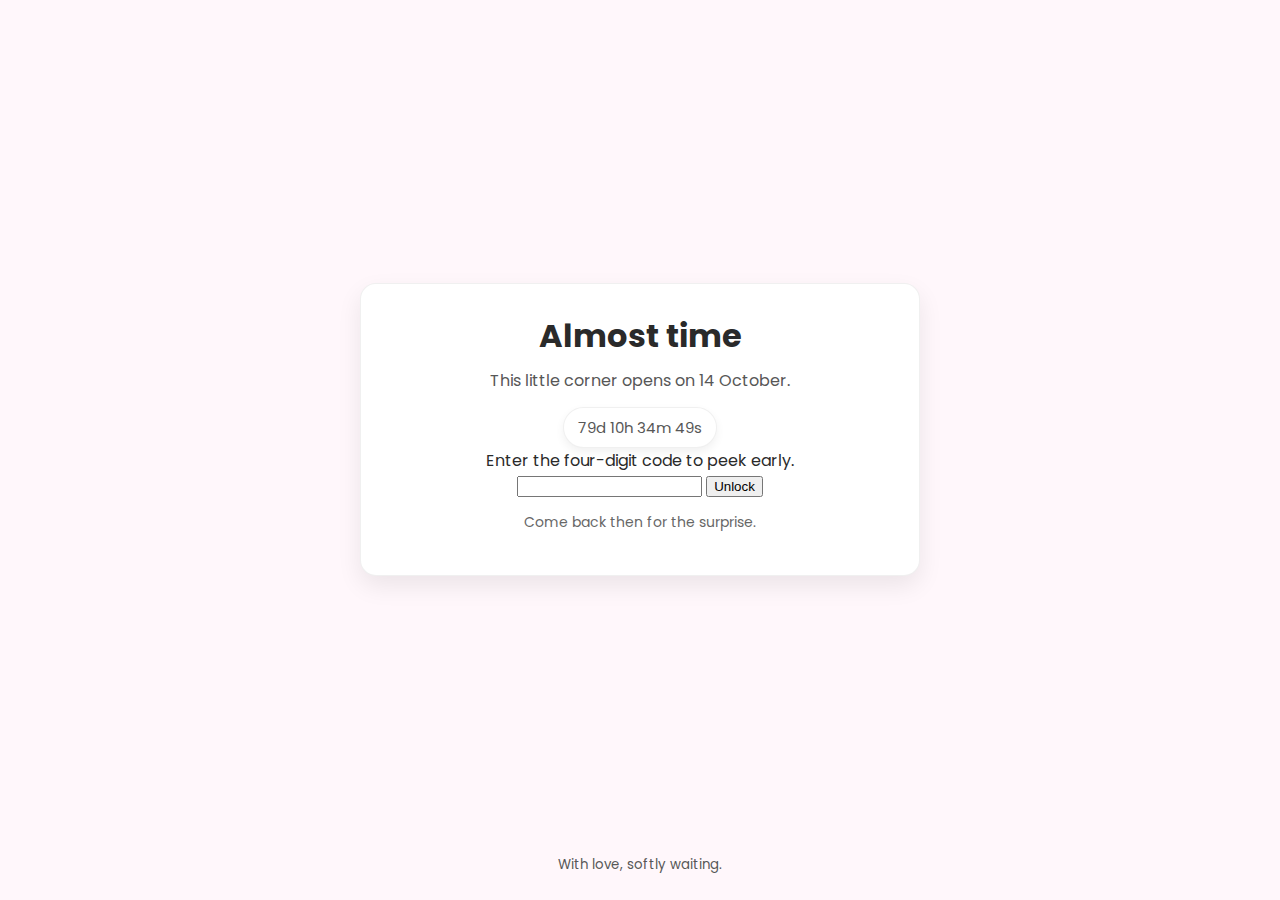
<file: index.html>
<!DOCTYPE html>
<html lang="en">

<head>
  <meta charset="utf-8" />
  <meta name="viewport" content="width=device-width, initial-scale=1" />
  <title>Almost Time | For Raghad 👑</title>
  <meta name="description" content="This little corner opens on 14 October." />
  <link rel="preconnect" href="https://fonts.gstatic.com" crossorigin>
  <link href="https://fonts.googleapis.com/css2?family=Poppins:wght@300;400;600&display=swap" rel="stylesheet">
  <link rel="apple-touch-icon" sizes="180x180" href="/favicons/apple-touch-icon.png">
  <link rel="icon" type="image/png" sizes="32x32" href="/favicons/favicon-32x32.png">
  <link rel="icon" type="image/png" sizes="16x16" href="/favicons/favicon-16x16.png">
  <link rel="manifest" href="/favicons/site.webmanifest">
  <link rel="stylesheet" href="locked.css" />
</head>

<body data-birthday="2025-10-14">
  <div class="center">
    <section class="lock-card" role="dialog" aria-labelledby="lock-title" aria-describedby="lock-desc">
      <h1 id="lock-title">Almost time</h1>
      <p id="lock-desc">This little corner opens on 14 October.</p>
      <div class="chip" id="countdown" aria-live="polite">Countdown loading...</div>
      <form id="unlockForm" class="unlock-form" autocomplete="off">
        <label for="unlockCode">Enter the four-digit code to peek early.</label>
        <div class="unlock-input">
          <input id="unlockCode" name="unlockCode" type="password" inputmode="numeric" pattern="[0-9]*" maxlength="4"
            autocomplete="one-time-code" aria-describedby="unlockStatus" />
          <button type="submit">Unlock</button>
        </div>
        <p id="unlockStatus" class="unlock-status" role="status" aria-live="polite"></p>
      </form>
      <p class="soft-note">Come back then for the surprise.</p>
    </section>
    <footer class="foot">
      <small>With love, softly waiting.</small>
    </footer>
  </div>
  <noscript>
    Please enable JavaScript to see the live countdown.
  </noscript>
  <!-- Mobile block overlay -->
  <div id="mobileBlock" class="mobile-block" role="dialog" aria-modal="true" aria-hidden="true" hidden>
    <div class="mobile-block__inner" role="document">
      <h2 class="mobile-block__title">Please use a tablet or PC</h2>
      <p class="mobile-block__desc">This experience was designed for larger screens. For the best experience, please
        open this site on a tablet or computer.</p>
      <div class="mobile-block__actions">
      </div>
    </div>
  </div>
  <script src="locked.js" defer></script>
</body>

</html>
</file>
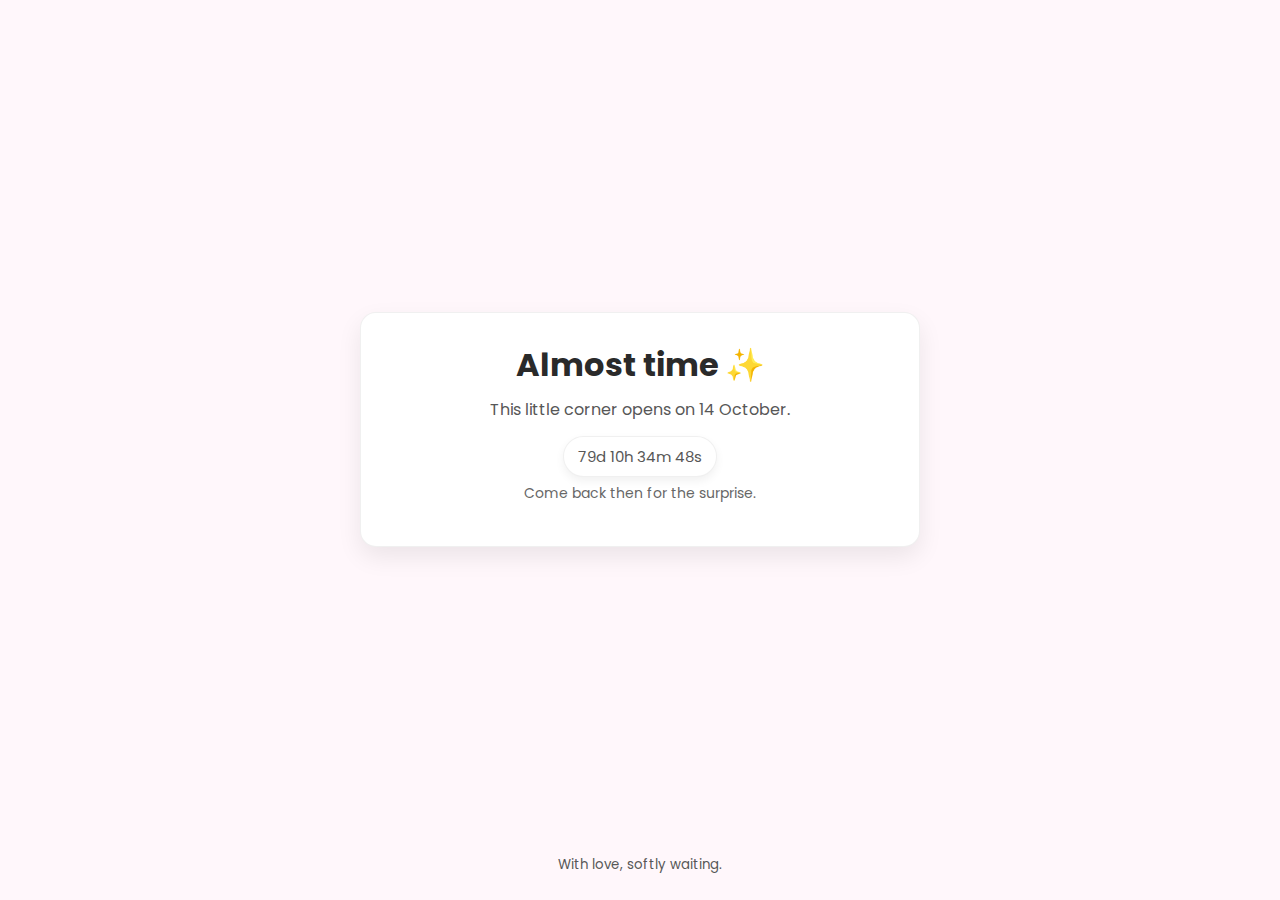
<file: locked.html>
<!DOCTYPE html>
<html lang="en">
  <head>
    <meta charset="utf-8" />
    <meta name="viewport" content="width=device-width, initial-scale=1" />
    <title>Almost time ✨ — For Raghad</title>
    <meta name="description" content="This little corner opens on 14 October." />
    <link rel="preconnect" href="https://fonts.gstatic.com" crossorigin>
    <link href="https://fonts.googleapis.com/css2?family=Poppins:wght@300;400;600&display=swap" rel="stylesheet">
    <link rel="stylesheet" href="locked.css" />
  </head>
  <body data-birthday="2025-10-14">
    <main id="page" class="center">
      <section class="lock-card" role="dialog" aria-labelledby="lock-title" aria-describedby="lock-desc">
        <h1 id="lock-title">Almost time ✨</h1>
        <p id="lock-desc">This little corner opens on 14 October.</p>
        <div class="chip" id="countdown" aria-live="polite">—</div>
        <p class="soft-note">Come back then for the surprise.</p>
      </section>
      <footer class="foot">
        <small>With love, softly waiting.</small>
      </footer>
    </main>
    <noscript>
      Please enable JavaScript to see the live countdown.
    </noscript>
    <script src="locked.js" defer></script>
  </body>
  </html>
</file>
<file: locked.css>
:root {
  --pink-600:#ff66cc;
  --pink-500:#ff7fcf;
  --pink-300:#ffc0cb;
  --rose-50:#fff7fb;
  --gold:#ffd54f;
  --ink:#2a2a2a;
  --ink-soft:#575757;
  --ring:#ffd3ea;
  --shadow:0 10px 24px rgba(0,0,0,.08);
}

* { box-sizing: border-box; }
html, body { height: 100%; }
body {
  margin: 0; font-family: Poppins, system-ui, -apple-system, Segoe UI, Roboto, Arial, sans-serif;
  color: var(--ink);
  background: var(--rose-50);
}

.center { min-height: 100%; display: grid; grid-template-rows: 1fr auto; place-items: center; gap: 16px; padding: 24px; }

.lock-card {
  width: 100%; max-width: 560px; text-align: center;
  background: #fff; border: 1px solid rgba(0,0,0,.06); border-radius: 16px; box-shadow: var(--shadow);
  padding: 28px 20px;
}
.lock-card h1 { margin: 0 0 8px; font-size: clamp(24px, 5vw, 32px); }
.lock-card p { margin: 6px 0 14px; color: var(--ink-soft); }

.chip {
  display: inline-flex; align-items: center; justify-content: center;
  background: #fff; border: 1px solid rgba(0,0,0,.06); border-radius: 999px;
  padding: 8px 14px; font-size: 15px; color: var(--ink-soft);
  box-shadow: 0 4px 10px rgba(0,0,0,.06);
}

.soft-note { font-size: 14px; opacity: .9; }
.foot { color: var(--ink-soft); }

@media (prefers-reduced-motion: reduce) {
  * { transition: none !important; animation-duration: 1ms !important; animation-iteration-count: 1 !important; }
}
</file>
